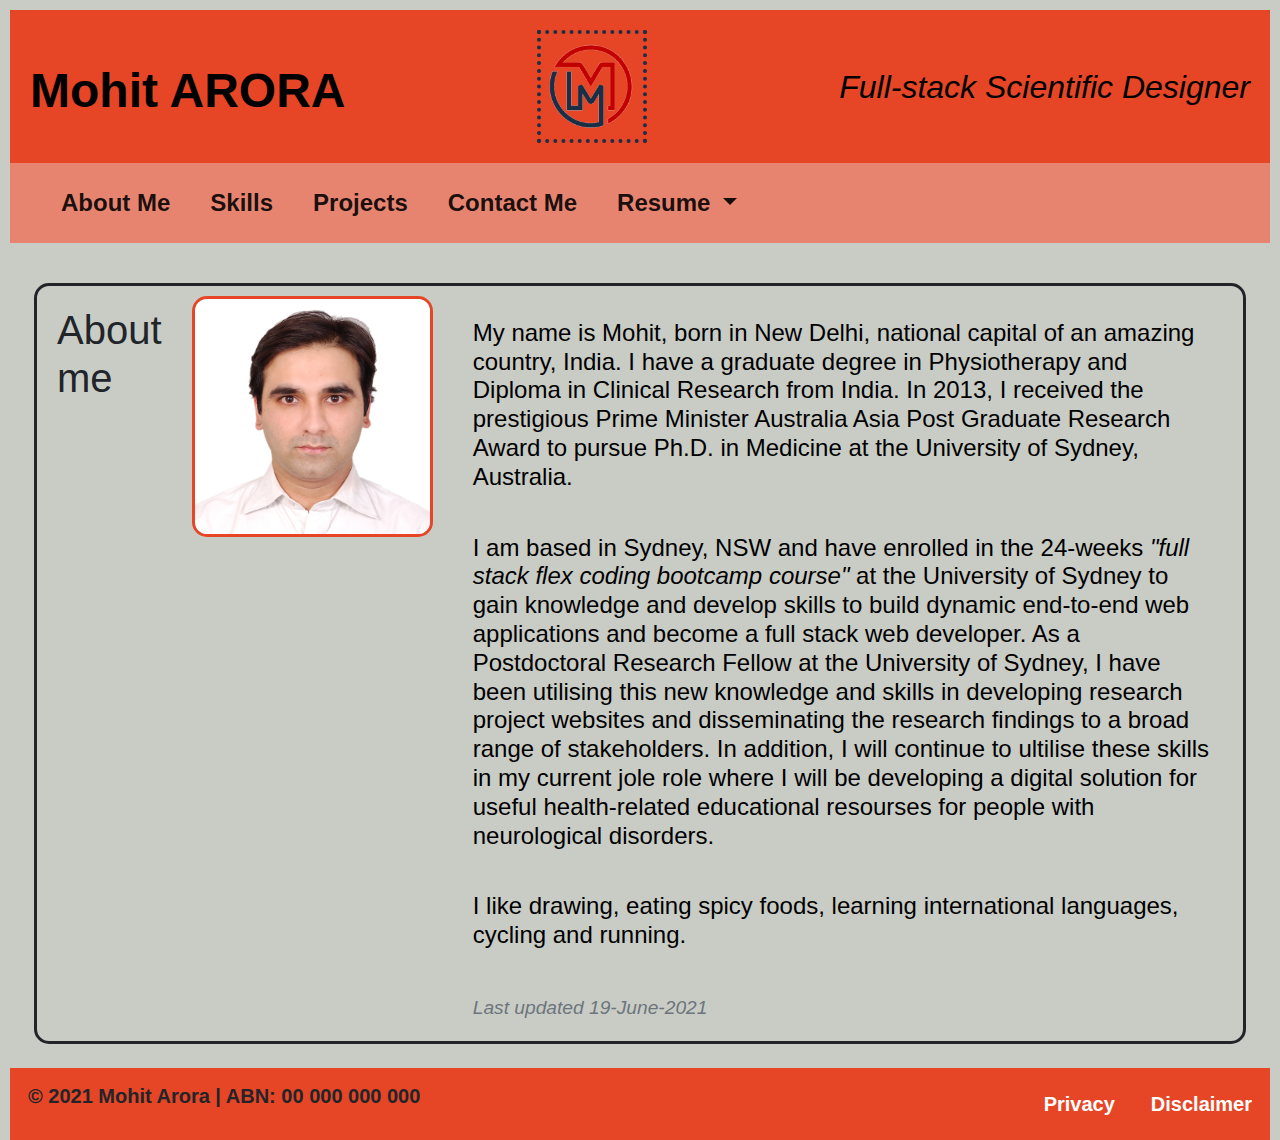
<file: index.html>
<!DOCTYPE html>
<html lang="en-us">

    <head>
        <meta charset="UTF-8" />
        <title>Mohit Arora</title>
        
        <!-- bootstrap style sheet version 4-->
        <link
        rel="stylesheet"
        href="https://stackpath.bootstrapcdn.com/bootstrap/4.3.1/css/bootstrap.min.css"
        />

        <!-- Bootstrap CSS version 5 -->
        <link href="https://cdn.jsdelivr.net/npm/bootstrap@5.0.0-beta3/dist/css/bootstrap.min.css" 
        rel="stylesheet" 
        integrity="sha384-eOJMYsd53ii+scO/bJGFsiCZc+5NDVN2yr8+0RDqr0Ql0h+rP48ckxlpbzKgwra6" 
        crossorigin="anonymous">
        
        <!-- local reset-style sheet -->
        <link rel="stylesheet" href="assets/css/reset.css" />

        <!-- local style sheet -->
        <link rel="stylesheet" href="./assets/css/style.css">

    </head>

    <body>
        <!-- backgrond image whole page -->
        <!-- Header -->
        <header class="header">
            <h1>Mohit ARORA</h1>
            <img class="personal-logo" alt="Logo" src=".\assets\images\personal-logo.png">
            <h2>Full-stack Scientific Designer</h2>
        </header>

        <!-- Bootstrap Navbar -->
        <nav class="navbar navbar-expand-lg navbar-light bg-light justify-content-end">
            <div class="container-fluid">
                <ul class="navbar-nav me-auto mb-2 mb-lg-0">
                    <li class="nav-item"><a class="nav-link active" aria-current="page" href="#about-me">About Me</a></li>
                    <li class="nav-item"><a class="btn-block nav-link active" href="./component-skills.html">Skills</a></li>
                    <li class="nav-item"><a class="btn-block nav-link active" href="./component-projects.html">Projects</a></li>
                    <li class="nav-item"><a class="btn-block nav-link active" href="./component-contact-me.html">Contact Me</a></li>
                    <li class="nav-item dropdown">
                        <a class="nav-link active dropdown-toggle" href="#" id="navbarDropdown" role="button" data-bs-toggle="dropdown" aria-expanded="false">
                            Resume
                        </a>
                        <ul class="dropdown-menu" aria-labelledby="navbarDropdown">
                            <li><a class="dropdown-item" href=".\assets\documents\Resume_Arora_coder_June21.pdf" target="_blank">Resume - Full Stack Coder</a></li>
                            <li><a class="dropdown-item" href=".\assets\documents\Resume_Arora_acaedemic_profile_Dec20.pdf" target="_blank">Resume - Academic Profile</a></li>
                        </ul>
                    </li>
                </ul>
            </div>
        </nav><br>
        
        <div id="about-me" class="section-code">
            <h1 class="header-card">About me</h1>
            <hr>
            <img class="passport-image" alt="my-image" src=".\assets\images\my_image.jpg">
                    
            <div class=card-body>
                <p>My name is Mohit, born in New Delhi, national capital of an amazing country, India. I have a graduate degree in Physiotherapy 
                            and Diploma in Clinical Research from India. In 2013, I received the prestigious Prime Minister Australia Asia Post Graduate Research Award 
                            to pursue Ph.D. in Medicine at the University of Sydney, Australia.</p><br>
                <p>I am based in Sydney, NSW and have enrolled in the 24-weeks <i>"full stack flex coding bootcamp course"</i> at the University of Sydney to gain knowledge and develop skills 
                            to build dynamic end-to-end web applications and become a full stack web developer. 
                            As a Postdoctoral Research Fellow at the University of Sydney, I have been utilising this new knowledge and skills in developing research project websites 
                            and disseminating the research findings to a broad range of stakeholders. In addition, I will continue to ultilise these skills in my current jole role where 
                            I will be developing a digital solution for useful health-related educational resourses for people with neurological disorders.</p><br>
                <p>I like drawing, eating spicy foods, learning international languages, cycling and running.</p><br>
                <p class="card-text"><small class="text-muted"><i>Last updated 19-June-2021</i></small></p>
            </div>
        </div>

        <!-- Footer section -->
        <div class="footer_sub">
            <div class="footer_sub_content container-padding">
                <p>© 2021 Mohit Arora | ABN: 00 000 000 000</p>
            </div>
                    
            <div class="footer_sub_links">
                <a href=".\assets\documents\Privacy policy.pdf" target="_blank">Privacy</a>
                <a href=".\assets\documents\Disclaimer.pdf" target="_blank">Disclaimer</a>
            </div>
        </div>
        
        <!-- Bootstrap js -->
        <script 
            src="https://cdn.jsdelivr.net/npm/@popperjs/core@2.9.1/dist/umd/popper.min.js" 
            integrity="sha384-SR1sx49pcuLnqZUnnPwx6FCym0wLsk5JZuNx2bPPENzswTNFaQU1RDvt3wT4gWFG" 
            crossorigin="anonymous">
        </script>

        <script 
            src="https://cdn.jsdelivr.net/npm/bootstrap@5.0.0-beta3/dist/js/bootstrap.min.js" 
            integrity="sha384-j0CNLUeiqtyaRmlzUHCPZ+Gy5fQu0dQ6eZ/xAww941Ai1SxSY+0EQqNXNE6DZiVc" 
            crossorigin="anonymous">
        </script>

        <!-- local js file -->
        <script src="assets/js/script.js"></script> 
    </body>
</html>
</file>
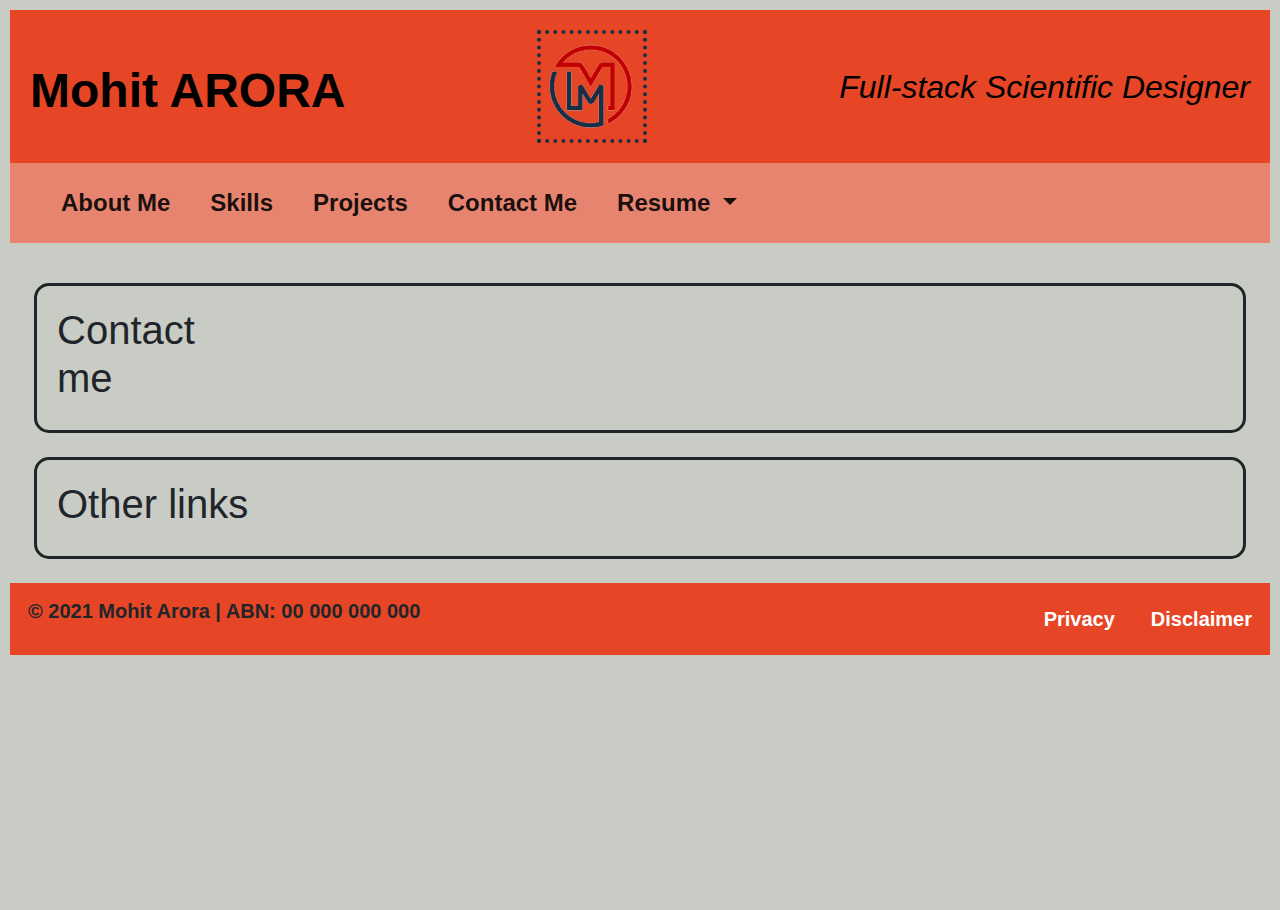
<file: component-contact-me.html>
<!DOCTYPE html>
<html lang="en-us">

    <head>
        <meta charset="UTF-8" />
        <title>Mohit Arora</title>
        
        <!-- bootstrap style sheet version 4-->
        <link
        rel="stylesheet"
        href="https://stackpath.bootstrapcdn.com/bootstrap/4.3.1/css/bootstrap.min.css"
        />

        <!-- Bootstrap CSS version 5 -->
        <link href="https://cdn.jsdelivr.net/npm/bootstrap@5.0.0-beta3/dist/css/bootstrap.min.css" 
        rel="stylesheet" 
        integrity="sha384-eOJMYsd53ii+scO/bJGFsiCZc+5NDVN2yr8+0RDqr0Ql0h+rP48ckxlpbzKgwra6" 
        crossorigin="anonymous">
        
        <!-- font awesome style sheet for icons-->
        <link
        rel="stylesheet"
        href="https://use.fontawesome.com/releases/v5.8.1/css/all.css"
        integrity="sha384-50oBUHEmvpQ+1lW4y57PTFmhCaXp0ML5d60M1M7uH2+nqUivzIebhndOJK28anvf"
        crossorigin="anonymous"
        />
        
        <!-- local reset-style sheet -->
        <link rel="stylesheet" href="assets/css/reset.css" />

        <!-- local style sheet -->
        <link rel="stylesheet" href="./assets/css/style.css">

    </head>

    <body>
        <!-- backgrond image whole page -->
        <!-- Header -->
        <header class="header">
            <h1>Mohit ARORA</h1>
            <img class="personal-logo" alt="Logo" src=".\assets\images\personal-logo.png">
            <h2>Full-stack Scientific Designer</h2>
        </header>

        <!-- Bootstrap Navbar -->
        <nav class="navbar navbar-expand-lg navbar-light bg-light justify-content-end">
            <div class="container-fluid">
                <ul class="navbar-nav me-auto mb-2 mb-lg-0">
                    <li class="nav-item"><a class="btn-block nav-link active" aria-current="page" href="./index.html">About Me</a></li>
                    <li class="nav-item"><a class="btn-block nav-link active" href="./component-skills.html">Skills</a></li>
                    <li class="nav-item"><a class="btn-block nav-link active" href="./component-projects.html">Projects</a></li>
                    <li class="nav-item"><a class="nav-link active" href="#contact-me">Contact Me</a></li>
                    <li class="nav-item dropdown">
                        <a class="nav-link active dropdown-toggle" href="#" id="navbarDropdown" role="button" data-bs-toggle="dropdown" aria-expanded="false">
                            Resume
                        </a>
                        <ul class="dropdown-menu" aria-labelledby="navbarDropdown">
                            <li><a class="dropdown-item" href=".\assets\documents\Resume_Arora_coder_Apr21.pdf" target="_blank">Resume - Full Stack Coder</a></li>
                            <li><a class="dropdown-item" href=".\assets\documents\Resume_Arora_acaedemic_profile_Dec20.pdf" target="_blank">Resume - Academic Profile</a></li>
                        </ul>
                    </li>
                </ul>
            </div>
        </nav><br>

        <div id="contact-me" class="section-code">
            <h1 class="header-card">Contact me</h1>
            <hr>
            <div class="page_contact">
                <ul class="flex-container flex-start">
                    <li class="flex-item"><a class="fas fa-phone-volume" title="+61-2-9926-4772"></a></li>
                    <li class="flex-item"><a href="mailto:mohitcoder2021@gmail.com" class="fas fa-at" title="email"></a></li>
                    <li class="flex-item"><a href="https://github.com/marora7926" target="_blank" class="fab fa-github" title="Github"></a></li>
                    <li class="flex-item"><a href="https://twitter.com/marora_ind" target="_blank" class="fab fa-twitter" title="Twitter"></a></li>
                    <li class="flex-item"><a href="https://www.linkedin.com/in/mohit-arora-098750122/" target="_blank" class="fab fa-linkedin-in" title="LinkedIn"></a></li>
                </ul>
            </div>
        </div>

        <div id="contact-me" class="section-code">
            <h1 class="header-card">Other links</h1>
            <hr>
            <div class="page_contact">
                <ul class="flex-container flex-start">
                    <li class="flex-item" ><a href="https://www.researchgate.net/profile/Mohit-Arora-6" target="_blank" class="fab fa-researchgate" title="Research Gate"></a></li>
                    <li class="flex-item" ><a href="https://www.facebook.com/profile.php?id=100007513620122" target="_blank" class="fab fa-facebook" title="Facebook"></a></li>
                </ul>
            </div>
        </div>
        
        <!-- Footer section -->
        <div class="footer_sub">
            <div class="footer_sub_content container-padding">
                <p>© 2021 Mohit Arora | ABN: 00 000 000 000</p>
            </div>
                    
            <div class="footer_sub_links">
                <a href=".\assets\documents\Privacy policy.pdf" target="_blank">Privacy</a>
                <a href=".\assets\documents\Disclaimer.pdf" target="_blank">Disclaimer</a>
            </div>
        </div>
        
        <!-- Bootstrap js -->
        <script 
            src="https://cdn.jsdelivr.net/npm/@popperjs/core@2.9.1/dist/umd/popper.min.js" 
            integrity="sha384-SR1sx49pcuLnqZUnnPwx6FCym0wLsk5JZuNx2bPPENzswTNFaQU1RDvt3wT4gWFG" 
            crossorigin="anonymous">
        </script>

        <script 
            src="https://cdn.jsdelivr.net/npm/bootstrap@5.0.0-beta3/dist/js/bootstrap.min.js" 
            integrity="sha384-j0CNLUeiqtyaRmlzUHCPZ+Gy5fQu0dQ6eZ/xAww941Ai1SxSY+0EQqNXNE6DZiVc" 
            crossorigin="anonymous">
        </script>

        <!-- local js file -->
        <script src="assets/js/script.js"></script> 
    </body>
</html>
</file>
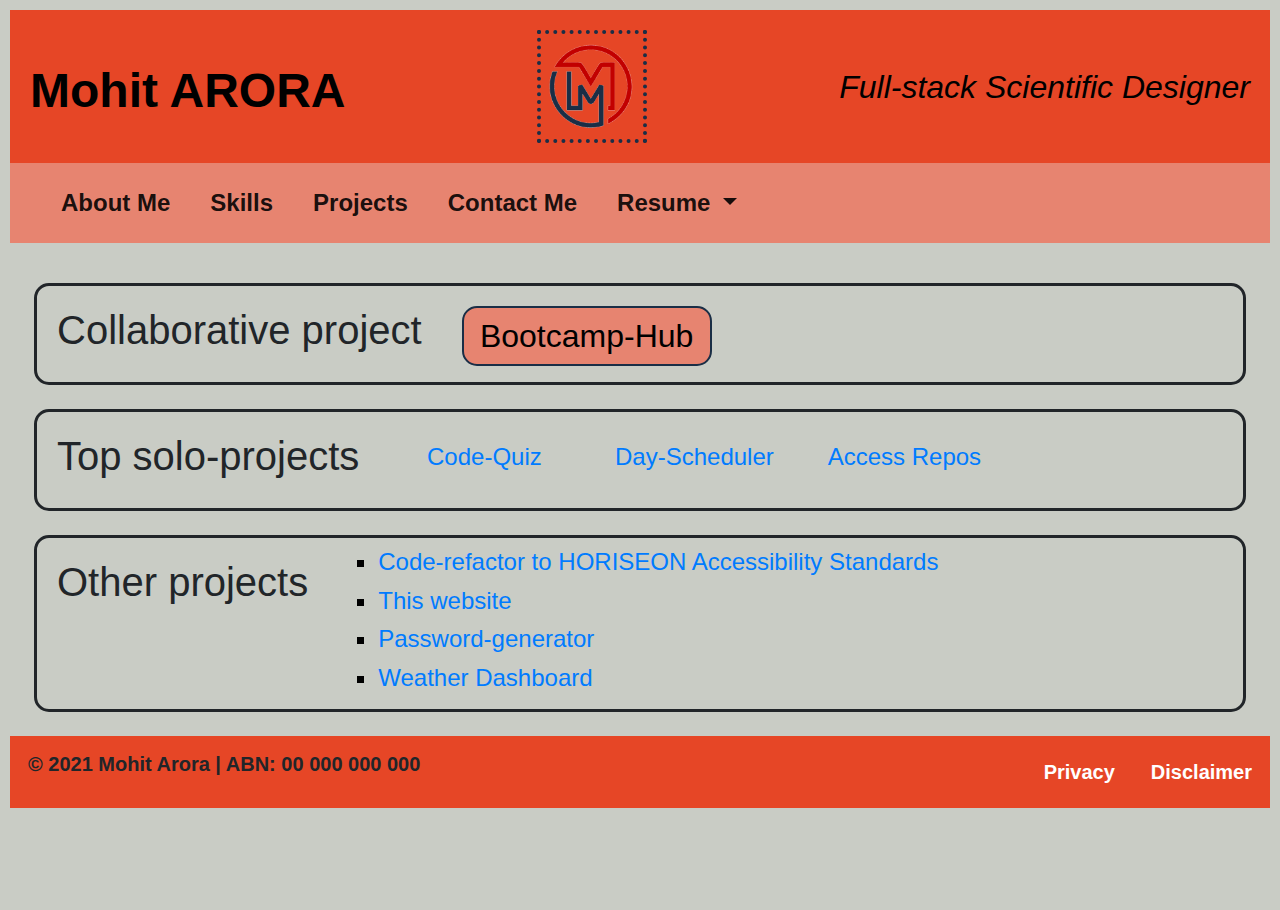
<file: component-projects.html>
<!DOCTYPE html>
<html lang="en-us">

    <head>
        <meta charset="UTF-8" />
        <title>Mohit Arora</title>
        
        <!-- bootstrap style sheet version 4-->
        <link
        rel="stylesheet"
        href="https://stackpath.bootstrapcdn.com/bootstrap/4.3.1/css/bootstrap.min.css"
        />

        <!-- Bootstrap CSS version 5 -->
        <link href="https://cdn.jsdelivr.net/npm/bootstrap@5.0.0-beta3/dist/css/bootstrap.min.css" 
        rel="stylesheet" 
        integrity="sha384-eOJMYsd53ii+scO/bJGFsiCZc+5NDVN2yr8+0RDqr0Ql0h+rP48ckxlpbzKgwra6" 
        crossorigin="anonymous">
        
        <!-- local reset-style sheet -->
        <link rel="stylesheet" href="assets/css/reset.css" />

        <!-- local style sheet -->
        <link rel="stylesheet" href="./assets/css/style.css">

    </head>
    
    <body>
        <!-- backgrond image whole page -->
        <!-- Header -->
        <header class="header">
            <h1>Mohit ARORA</h1>
            <img class="personal-logo" alt="Logo" src=".\assets\images\personal-logo.png">
            <h2>Full-stack Scientific Designer</h2>
        </header>

        <!-- Bootstrap Navbar -->
        <nav class="navbar navbar-expand-lg navbar-light bg-light justify-content-end">
            <div class="container-fluid">
                <ul class="navbar-nav me-auto mb-2 mb-lg-0">
                    <li class="nav-item"><a class="btn-block nav-link active" aria-current="page" href="./index.html">About Me</a></li>
                    <li class="nav-item"><a class="btn-block nav-link active" href="./component-skills.html">Skills</a></li>
                    <li class="nav-item"><a class="nav-link active" href="#project_undertaken">Projects</a></li>
                    <li class="nav-item"><a class="btn-block nav-link active" href="./component-contact-me.html">Contact Me</a></li>
                    <li class="nav-item dropdown">
                        <a class="nav-link active dropdown-toggle" href="#" id="navbarDropdown" role="button" data-bs-toggle="dropdown" aria-expanded="false">
                            Resume
                        </a>
                        <ul class="dropdown-menu" aria-labelledby="navbarDropdown">
                            <li><a class="dropdown-item" href=".\assets\documents\Resume_Arora_coder_Apr21.pdf" target="_blank">Resume - Full Stack Coder</a></li>
                            <li><a class="dropdown-item" href=".\assets\documents\Resume_Arora_acaedemic_profile_Dec20.pdf" target="_blank">Resume - Academic Profile</a></li>
                        </ul>
                    </li>
                </ul>
            </div>
        </nav><br>
        <div id="project_undertaken" class="section-code">
            <h1 class="header-card">Collaborative project</h1>
            <hr>
            <div class="top-projects-completed">
                <div class="flex-container flex-start">
                    <div class="flex-item">
                        <button id="myBtn">Bootcamp-Hub</button>
                        <div id="myModal" class="modal">
                            <div class="modal-content">
                                <span class="close">&times;</span>
                                <p>Bootcamp-Hub</p><hr>
                                <a href="https://marora7926.github.io/bootcamp-hub/" target="_blank">Deployed link</a>
                                <a href="https://github.com/marora7926/bootcamp-hub" target="_blank">Repo link</a>
                            </div>
                        </div>
                    </div>
                </div>
            </div>
        </div>

        <div id="project_undertaken" class="section-code">
            <h1 class="header-card">Top solo-projects</h1>
            <hr>
            <div class="top-projects-completed">
                <ul class="flex-container flex-start">               
                    <li class="flex-item" ><a href="https://marora7926.github.io/code-quiz/" target="_blank">Code-Quiz</a></li>
                    <li class="flex-item" ><a  href="https://marora7926.github.io/work-day-scheduler/" target="_blank">Day-Scheduler</a></li>
                    <li class="flex-item" ><a  href="https://github.com/marora7926" target="_blank">Access Repos</a></li>
                </ul>
            </div>
        </div>

        <div id="project_undertaken" class="section-code">
            <h1 class="header-card">Other projects</h1>
            <hr>
            <div class="projects-completed">
                <ul>
                    <li><a href=" https://marora7926.github.io/code-refactor/" target="_blank">Code-refactor to HORISEON Accessibility Standards</a></li>
                    <li><a href="https://marora7926.github.io/portfolio-page/" target="_blank">This website</a></li>
                    <li><a href="https://marora7926.github.io/password-generator/" target="_blank">Password-generator</a></li>
                    <li><a href="https://marora7926.github.io/weather-dashboard/" target="_blank">Weather Dashboard</a></li>
                </ul>
            </div>        
        </div>
       
        <!-- post footer section -->
        <div class="footer_sub">
            <div class="footer_sub_content container-padding">
                <p>© 2021 Mohit Arora | ABN: 00 000 000 000</p>
            </div>
                    
            <div class="footer_sub_links">
                <a href=".\assets\documents\Privacy policy.pdf" target="_blank">Privacy</a>
                <a href=".\assets\documents\Disclaimer.pdf" target="_blank">Disclaimer</a>
            </div>
        </div>
        
        <!-- Bootstrap js -->
        <script 
            src="https://cdn.jsdelivr.net/npm/@popperjs/core@2.9.1/dist/umd/popper.min.js" 
            integrity="sha384-SR1sx49pcuLnqZUnnPwx6FCym0wLsk5JZuNx2bPPENzswTNFaQU1RDvt3wT4gWFG" 
            crossorigin="anonymous">
        </script>

        <script 
            src="https://cdn.jsdelivr.net/npm/bootstrap@5.0.0-beta3/dist/js/bootstrap.min.js" 
            integrity="sha384-j0CNLUeiqtyaRmlzUHCPZ+Gy5fQu0dQ6eZ/xAww941Ai1SxSY+0EQqNXNE6DZiVc" 
            crossorigin="anonymous">
        </script>

        <!-- local js file -->
        <script src="assets/js/script.js"></script> 
    </body>
</html>
</file>
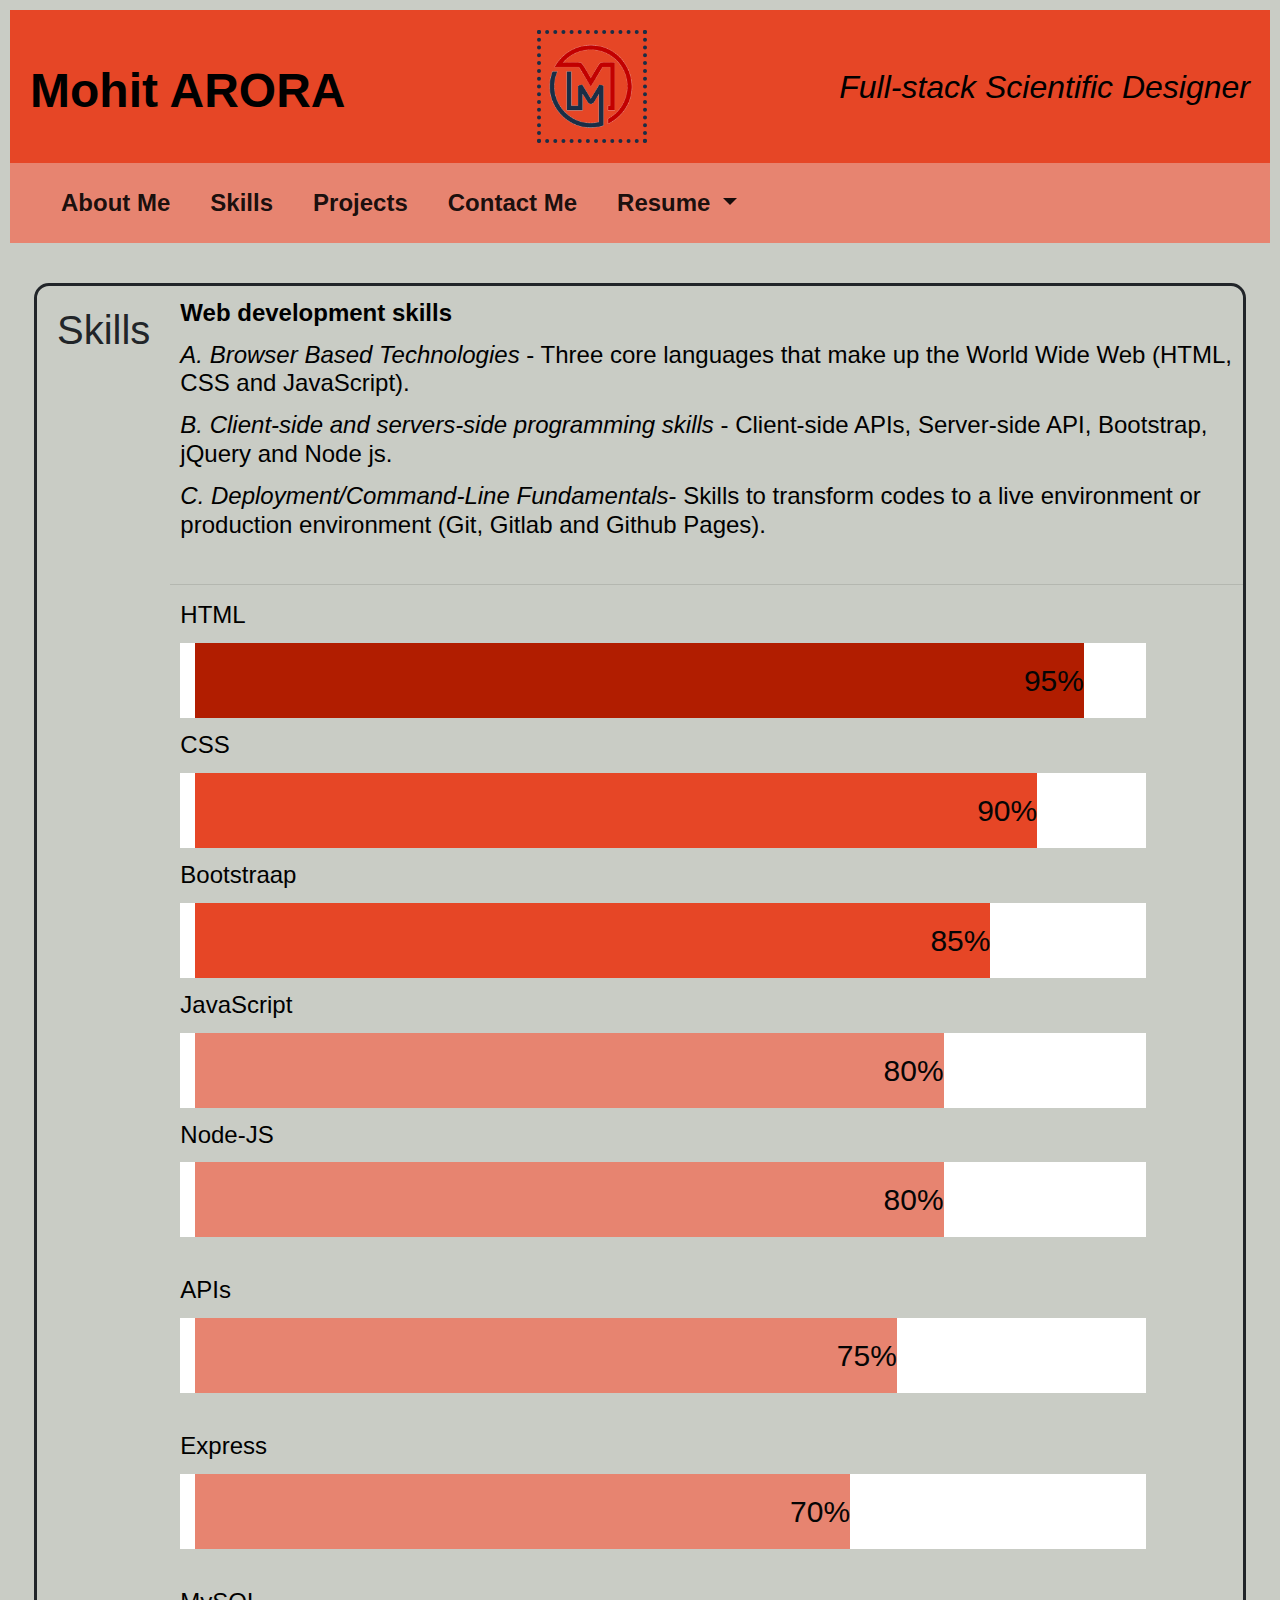
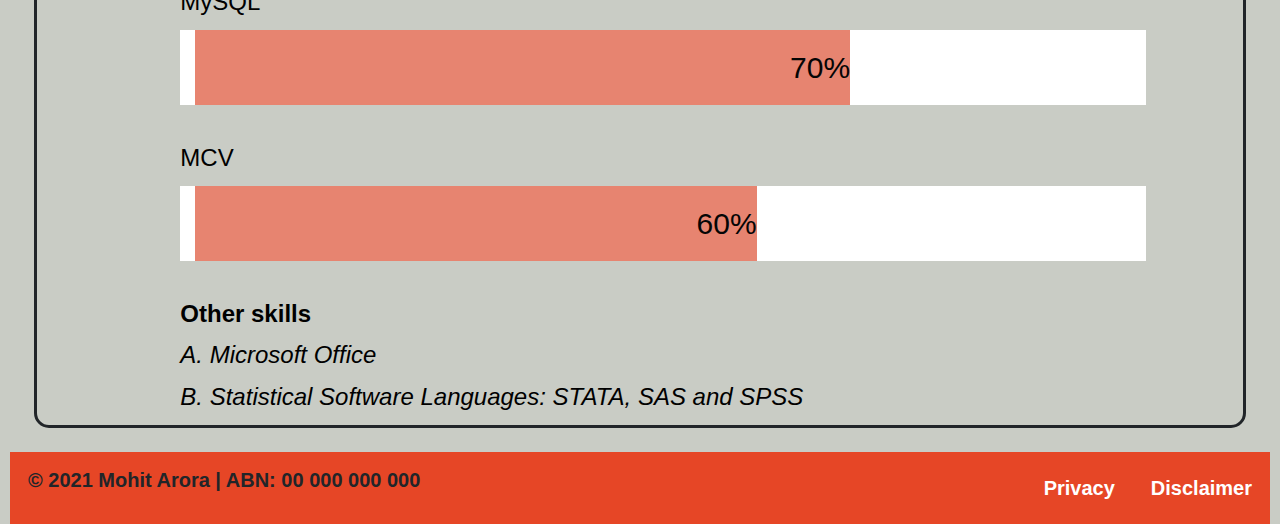
<file: component-skills.html>
<!DOCTYPE html>
<html lang="en-us">

    <head>
        <meta charset="UTF-8" />
        <title>Mohit Arora</title>
        
        <!-- bootstrap style sheet version 4-->
        <link
        rel="stylesheet"
        href="https://stackpath.bootstrapcdn.com/bootstrap/4.3.1/css/bootstrap.min.css"
        />

        <!-- Bootstrap CSS version 5 -->
        <link href="https://cdn.jsdelivr.net/npm/bootstrap@5.0.0-beta3/dist/css/bootstrap.min.css" 
        rel="stylesheet" 
        integrity="sha384-eOJMYsd53ii+scO/bJGFsiCZc+5NDVN2yr8+0RDqr0Ql0h+rP48ckxlpbzKgwra6" 
        crossorigin="anonymous">
        
        <!-- local reset-style sheet -->
        <link rel="stylesheet" href="assets/css/reset.css" />

        <!-- local style sheet -->
        <link rel="stylesheet" href="./assets/css/style.css">

    </head>
    
    <body>
        <!-- backgrond image whole page -->
        <!-- Header -->
        <header class="header">
            <h1>Mohit ARORA</h1>
            <img class="personal-logo" alt="Logo" src=".\assets\images\personal-logo.png">
            <h2>Full-stack Scientific Designer</h2>
        </header>

        <!-- Bootstrap Navbar -->
        <nav class="navbar navbar-expand-lg navbar-light bg-light justify-content-end">
            <div class="container-fluid">
                <ul class="navbar-nav me-auto mb-2 mb-lg-0">
                    <li class="nav-item"><a class="btn-block nav-link active" aria-current="page" href="./index.html">About Me</a></li>
                    <li class="nav-item"><a class="nav-link active" href="#skills_gained">Skills</a></li>
                    <li class="nav-item"><a class="btn-block nav-link active" href="./component-projects.html">Projects</a></li>
                    <li class="nav-item"><a class="btn-block nav-link active" href="./component-contact-me.html">Contact Me</a></li>
                    <li class="nav-item dropdown">
                        <a class="nav-link active dropdown-toggle" href="#" id="navbarDropdown" role="button" data-bs-toggle="dropdown" aria-expanded="false">
                            Resume
                        </a>
                        <ul class="dropdown-menu" aria-labelledby="navbarDropdown">
                            <li><a class="dropdown-item" href=".\assets\documents\Resume_Arora_coder_Apr21.pdf" target="_blank">Resume - Full Stack Coder</a></li>
                            <li><a class="dropdown-item" href=".\assets\documents\Resume_Arora_acaedemic_profile_Dec20.pdf" target="_blank">Resume - Academic Profile</a></li>
                        </ul>
                    </li>
                </ul>
            </div>
        </nav><br>
        
        <div id="skills_gained" class="section-code">
            <h1 class="header-card">Skills</h1>
            <hr>
            <div class="skill-sets">
                <p><b>Web development skills</b></p>
                <p><em>A. Browser Based Technologies</em> - Three core languages that make up the World Wide Web (HTML, CSS and JavaScript).</p>
                <p><em>B. Client-side and servers-side programming skills</em> - Client-side APIs, Server-side API, Bootstrap, jQuery and Node js.</p>
                <p><em>C. Deployment/Command-Line Fundamentals</em>- Skills to transform codes to a live environment or production environment (Git, Gitlab and Github Pages).</p><br><hr>
                
                <p>HTML</p>
                <div class="container">
                    <div class="skills html">95%</div>
                </div>
                  
                <p>CSS</p>
                <div class="container">
                    <div class="skills css">90%</div>
                </div>

                <p>Bootstraap</p>
                <div class="container">
                    <div class="skills bs">85%</div>
                </div>
                  
                <p>JavaScript</p>
                <div class="container">
                    <div class="skills js">80%</div>
                </div>
                  
                <p>Node-JS</p>
                <div class="container">
                    <div class="skills node">80%</div>
                </div><br>

                <p>APIs</p>
                <div class="container">
                    <div class="skills api">75%</div>
                </div><br>

                <p>Express</p>
                <div class="container">
                    <div class="skills express">70%</div>
                </div><br>

                <p>MySQL</p>
                <div class="container">
                    <div class="skills mysql">70%</div>
                </div><br>

                <p>MCV</p>
                <div class="container">
                    <div class="skills mcv">60%</div>
                </div><br>
                                
                <p><b>Other skills</b></p>
                <p><em>A. Microsoft Office</em></p>
                <p><em>B. Statistical Software Languages: STATA, SAS and SPSS</em></p>            
            </div>        
        </div>

        <!-- post footer section -->
        <div class="footer_sub">
            <div class="footer_sub_content container-padding">
                <p>© 2021 Mohit Arora | ABN: 00 000 000 000</p>
            </div>
                    
            <div class="footer_sub_links">
                <a href=".\assets\documents\Privacy policy.pdf" target="_blank">Privacy</a>
                <a href=".\assets\documents\Disclaimer.pdf" target="_blank">Disclaimer</a>
            </div>
        </div>
        
        <!-- Bootstrap js -->
        <script 
            src="https://cdn.jsdelivr.net/npm/@popperjs/core@2.9.1/dist/umd/popper.min.js" 
            integrity="sha384-SR1sx49pcuLnqZUnnPwx6FCym0wLsk5JZuNx2bPPENzswTNFaQU1RDvt3wT4gWFG" 
            crossorigin="anonymous">
        </script>

        <script 
            src="https://cdn.jsdelivr.net/npm/bootstrap@5.0.0-beta3/dist/js/bootstrap.min.js" 
            integrity="sha384-j0CNLUeiqtyaRmlzUHCPZ+Gy5fQu0dQ6eZ/xAww941Ai1SxSY+0EQqNXNE6DZiVc" 
            crossorigin="anonymous">
        </script>

        <!-- local js file -->
        <script src="assets/js/script.js"></script> 
    </body>
</html>
</file>
<file: assets/css/style.css>
:root{
    --color-darkerOrange:#b11d00;
    --color-darkOrange:#e64626;
    --color-lightOrange:#e78470;
    --color-lighterOrange:#e2b8b0;
    --color-white:#ffffff;
    --color-blue: #1a2e46;
    --color-black: #000000;
}

* {
box-sizing: border-box;
}

/*this element specifies the font-family and background color of the body*/
body {
    font-family: -apple-system, BlinkMacSystemFont, 'Segoe UI', Roboto, Helvetica,
    Arial, sans-serif, 'Apple Color Emoji', 'Segoe UI Emoji', 'Segoe UI Symbol';
    background-color: #c9ccc5;
    margin: 10px;
}

/*this is complete header family*/
header {
    display: flex;
    /* position: fixed;
    width: 100%; */
    justify-content: space-between;
    padding: 20px;
    background-color: var(--color-darkOrange);
}

/* this property include a glow property */
.header h1 {
    font-size: 3em;
    margin-block-start: 0.67em;
    font-weight: bold;
    color: var(--color-black);
    animation: glow 2s ease-in-out infinite alternate;
}

@-webkit-keyframes glow {
    from {
      text-shadow: 0 0 10px var(--color-white), 0 0 20px var(--color-white), 0 0 30px var(--color-darkerOrange), 0 0 40px var(--color-darkerOrange), 0 0 50px var(--color-darkerOrange), 0 0 60px var(--color-darkerOrange), 0 0 70px var(--color-darkerOrange);
    }
    to {
      text-shadow: 0 0 20px var(--color-white), 0 0 30px var(--color-lighterOrange), 0 0 40px var(--color-lighterOrange), 0 0 50px var(--color-lighterOrange), 0 0 60px var(--color-lighterOrange), 0 0 70px var(--color-lighterOrange), 0 0 80px var(--color-lighterOrange);
    }
  }

.personal-logo {
    width: 110px;
    border: 4px dotted var(--color-blue);    
}

.header h2 {
    font-size:2em;
    margin-block-start: 1.2em;
    font-style:italic;
    color: #000000;
}

.bg-light {
    background-color: var(--color-lightOrange) !important;
}

nav a {
    font-size: 1.5em;
    padding: 15px 40px;
    text-decoration: none;
    text-align: center;
    font-weight:bold;
    color: var(--color-blue);
}

/* added hovering component to the nav buttons */
nav a:hover {
    background-color: var(--color-lighterOrange);
    box-shadow: inset 0px 0px 8px var(--color-darkOrange), 0 0 15px var(--color-darkOrange);
}

.navbar-light .navbar-nav .nav-link.active {
    padding: 20px
}

/*this is complete main section family*/
.section-code {
    display: flex;
    border: solid;
    border-radius: 15px;
    margin: 1.5em;
}

.card {
    justify-content:center
}

.header-card {
    padding: 0.5em;
}

.section-code:hover {
    background-color: var(--color-lighterOrange);
    box-shadow: inset 0px 0px 15px var(--color-blue), 0 0 20px var(--color-darkerOrange);
}

.passport-image{
    float: left;
    margin: 10px 10px 10px 10px;
    width: 20%;
    height: 40%;
    border: 3px solid var(--color-darkOrange);
    border-radius: 15px;
}

.section-code p{
    font-size: 1.5em;
    margin: 13px 10px 13px 10px;
    line-height: 1.2;
    color: var(--color-black);  
}

.skill-sets > div {
    margin: 10px;
    text-align: center;
    line-height: 75px;
    font-size: 30px;
}

/* Container for skill bars */
.container {
  width: 90%;
  background-color: var(--color-white);
}

.skills {
  text-align: right;
  color: rgb(5, 5, 5);
}

.html {
    width: 95%; 
    background-color: var(--color-darkerOrange);
}

.css {
    width: 90%; 
    background-color: var(--color-darkOrange);
}

.bs {
    width: 85%; 
    background-color: var(--color-darkOrange);
}

.js {
    width: 80%; 
    background-color:var(--color-lightOrange);
}

.node {
    width: 80%; 
    background-color:var(--color-lightOrange);
}

.api {
    width: 75%; 
    background-color: var(--color-lightOrange);
}

.express {
    width: 70%; 
    background-color: var(--color-lightOrange);
}

.mysql {
    width: 70%; 
    background-color: var(--color-lightOrange);
}

.mcv {
    width: 60%; 
    background-color: var(--color-lightOrange);
}

.projects-completed > div {
    margin: 10px;
    text-align: center;
    line-height: 75px;
    font-size: 30px;
}

.top-projects-completed li{
    font-size: 1.5em;
    line-height: 2.5;
    color: var(--color-black);  
}

.projects-completed li{
    font-size: 1.5em;
    list-style-type: square;
    margin-top: 10px; 
    margin-left: 50px;
    margin-bottom: 10px;
    line-height: 1.2;
    color: var(--color-black);  
}

#myBtn {
    border: 2px solid var(--color-blue);
    border-radius: 15px;
    background-color:var(--color-lightOrange);
    padding: 5px;
    width: 250px;
    height: 60px;
    margin: 5px;
    font-size: 2em;
    text-align: center;
}

/* defining modals */
/* The Modal (background) */
.modal {
    display:none; /* Hidden by default */
    position: fixed; /* Stay in place */
    z-index: 1; /* Sit on top */
    left: 0;
    top: 0;
    width: 100%; /* Full width */
    height: 100%; /* Full height */
    overflow: auto; /* Enable scroll if needed */
    background-color: rgb(0,0,0); /* Fallback color */
    background-color: rgba(0,0,0,0.4); /* Black w/ opacity */
  }
  
/* Modal Content/Box */
.modal-content {
    background-color: var(--color-lighterOrange);
    margin: 15% auto; /* 15% from the top and centered */
    padding: 20px;
    border: 3px solid var(--color-darkOrange);
    width: 30%; /* Could be more or less, depending on screen size */
}
  
/* The Close Button */
.close {
    color: rgb(10, 10, 10);
    float: right;
    font-size: 28px;
    font-weight: bold;
  }
  
.close:hover,
.close:focus {
    color: black;
    text-decoration: none;
    cursor: pointer;
}
/* modal definition ends here */

/* the application will increase in size when I hover on it */
.projects-completed li:hover {
    font-size: 1.75em;
    transition: all 0.5s ease-in-out;
    top:-2px;
    left:-2px;
}

.top-projects-completed li:hover {
    font-size: 1.6em;
    transition: all 0.5s ease-in-out;
    top:-2px;
    left:-2px;
}

/* Contact me section properties */
.page_contact{
    margin: 0;
    padding: 0px;
    font-size: 2.5em;
    list-style-type:none;
    margin-top: 5px; 
    margin-left: 15px;
    margin-bottom: 5px;
}

/* Sub-footer section properties --- share the similar properties as above sections */
.footer_sub {
    background: var(--color-darkOrange);
    display: flex;
    align-items: center;
}

.container-padding {
    width: calc(100% - 200px);
}

.flex-container {
    list-style: none;
    display: flex;
}
  
.flex-start { 
    justify-content: flex-start; 
}

.flex-item {
    padding: 10px;
    width: 200px;
    height: 60px;
    margin: 5px;
    line-height: 40px;
    font-size: 1em;
    text-align: center;
}

.footer_sub_content {
    padding: 18px;
}

.footer_sub_links {
    display: flex;
}

.footer_sub_links a {
    padding: 0 18px;
    font-size: 1.25em;
    font-weight: 600;
    justify-content: space-between;
    color: var(--color-white); 
}

.footer_sub p {
    padding: 0px;
    font-size: 1.25em;
    font-weight: bold;
}

/* Responsive screen design properties */
@media screen and (max-width: 768px) {
/* Use flex-direction to stack the header, navbar, and sub-footer */
    nav {
      flex-direction: column;
    }
/* Change the header background */
    header {
        background-color: var(--color-blue);
    }

    header h2 {
        color: var(--color-white);
    }

    .passport-image{
        max-width: 0px;
    }

/* Change the sub-footer background */
    .footer_sub {
    background-color: var(--color-blue);
    }
}
</file>
